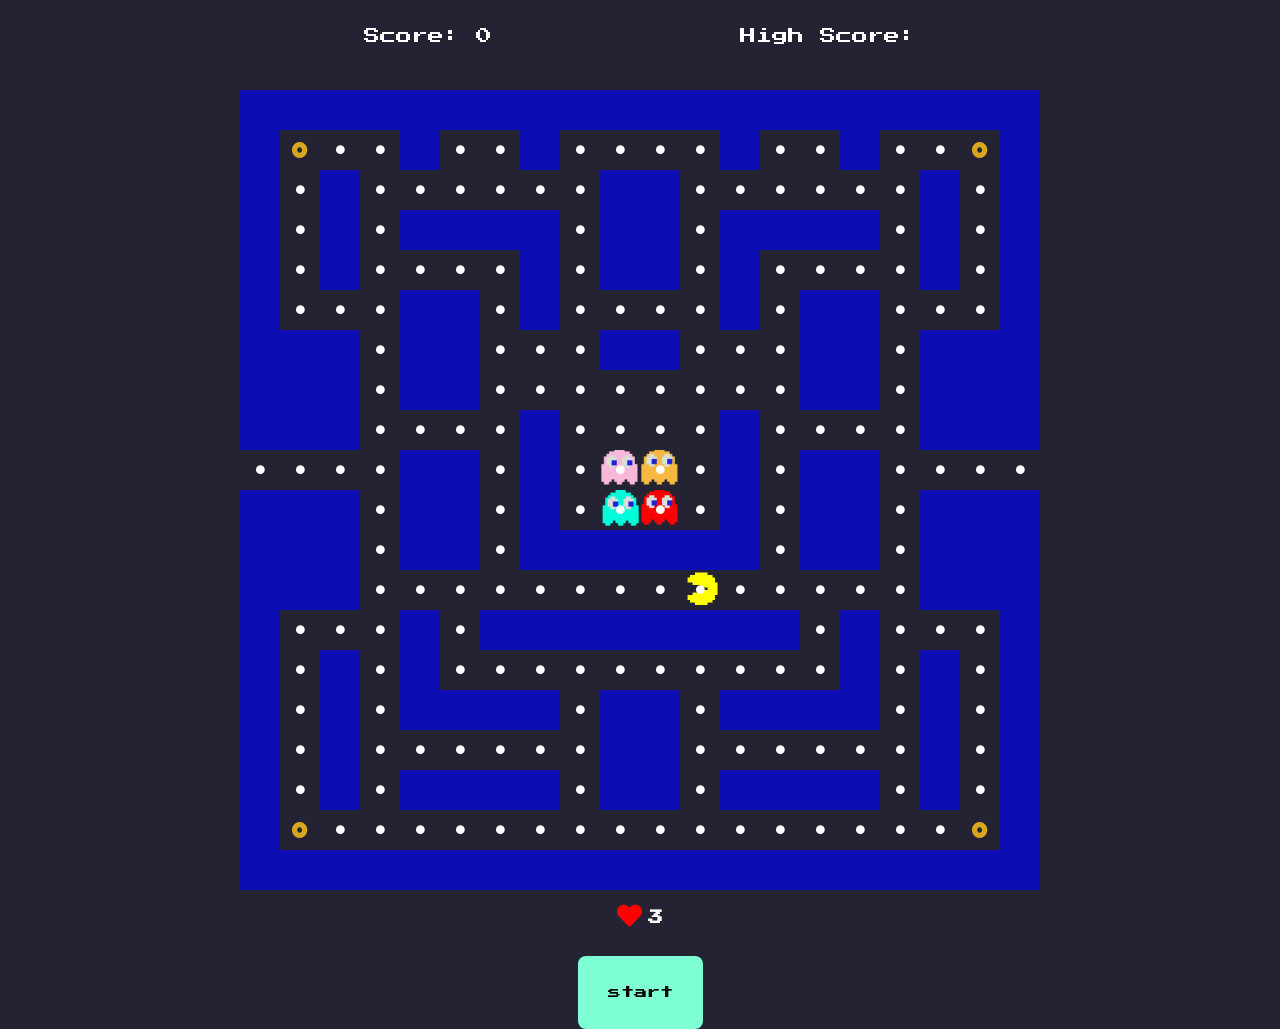
<file: index.html>
<!DOCTYPE html>
<html lang="en">
<head>
  <meta charset="UTF-8">
  <meta http-equiv="X-UA-Compatible" content="IE=edge">
  <meta name="viewport" content="width=device-width, initial-scale=1.0">
  <link rel="stylesheet" href="https://use.fontawesome.com/releases/v5.15.3/css/all.css" integrity="sha384-SZXxX4whJ79/gErwcOYf+zWLeJdY/qpuqC4cAa9rOGUstPomtqpuNWT9wdPEn2fk" crossorigin="anonymous">
  <link rel="stylesheet" href="styles/main.css">
  <script src="script/app.js"></script>
  <title>Pac-Man</title>
</head>
<body>
  <h1 class="header 1">Pac-Man</h1>
  <div class="nav-wrapper">
    <div class="score-wrapper">
      <p>Score: <span class="score">0</span></p>
    </div>
    <div class="hscore-wrapper">
      <p>High Score: <span class="high-score">0</span></p>
    </div>
  </div>
  <div class="grid-wrapper">
    <div class="grid"></div>
  </div>
  <div class="game-over">
    <h2 class="win-lose"></h2>
    <button class="play-again">Play Again?</button>
  </div>
  <div class="lives-wrapper">
    <i id="lives" class="fas fa-heart"> <span id="live-num">3</span></i>
  </div>
  <div class="play">
    <button id="start">start</button>
  </div>
</body>
</html>
</file>
<file: styles/main.css>
@import url('https://fonts.googleapis.com/css2?family=Press+Start+2P&display=swap');

* {
  box-sizing: border-box;
}

body {
  margin: 0;
  height: 100vh;
  display: flex;
  flex-direction: column;
  justify-content: center;
  align-items: center;
  text-align: center;
  background-color: #242333;
  color: white;
}

h1 {
  font-family: 'Press Start 2P', cursive;
  align-items: center;
  box-shadow: 1px 1px coral;
  font-size: 60px;
}

.nav-wrapper {
  display: flex;
  width: 800px;
  justify-content: space-around;
  align-items: center;
  font-family: 'Press Start 2P', cursive;
}

.grid {
  margin-top: 30px;
  align-items: center;
  display: flex;
  flex-wrap: wrap;
  justify-content: center;
  height: 800px;
  width: 800px;
}

.grid div {
  /* border: 1px solid rgb(255, 255, 255); */
  flex-grow: 1;
  height: 5%;
  width: 5%;
}

.cell {
  display: flex;
  align-items: center;
  justify-content: center;
}

#points {
  font-size: 9px;
  animation: blinker 2s linear infinite;
}

#super-point {
  color: goldenrod;
  animation: blinker 1.5s linear infinite;
}

@keyframes blinker {
  50% {
    opacity: 40%;
  }
}

.play {
  margin-top: 20px;
}

#start {
  border: none;
  background-color: aquamarine;
  padding: 30px;
  font-family: 'Press Start 2P', cursive;
  margin-top: 5px;
  border-radius: 8px;
}

#start:hover {
  background-color: rgb(111, 222, 185);
  color: goldenrod;
}


.game-over {
  display: none;
  font-family: 'Press Start 2P', cursive;
  font-size: 30px;
  animation: fadein 1s;
}
.game-over h2 {
  font-family: 'Press Start 2P', cursive;
  font-size: 30px;
  animation: flash 1s linear infinite;
}

@keyframes flash {
  50% {
    color: goldenrod;
  }
}

@keyframes fadein {
  from { opacity: 0; }
  to   { opacity: 1; }
}

.play-again {
  border: none;
  background-color: aquamarine;
  padding: 30px;
  font-family: 'Press Start 2P', cursive;
  margin-top: 20px;
  border-radius: 8px;
}

.play-again:hover {
  background-color: rgb(94, 189, 157);
}


.lives-wrapper {
  display: flex;
  justify-content: left;
  margin-top: 10px;
}

#lives {
  justify-content: left;
  color: red;
  padding: 3px;
  font-size: 25px;
}

#live-num {
  color: white;
  font-family: 'Press Start 2P', cursive;
  font-size: 15px;
}

.pacman-left {
  /* transition: 0.7s; */
  background-image: url('../img/placeholder/Pacman-left.gif');
  background-size: contain;
  background-repeat: no-repeat;
  align-items: center;
  justify-content: center;
  /* background-color: yellow; */
}

.pacman-right {
  /* transition: 0.7s; */
  background-image: url('../img/placeholder/Pacman-right.gif');
  background-size: contain;
  background-repeat: no-repeat;
  align-items: center;
  justify-content: center;
}
.pacman-up {
  /* transition: 0.7s; */
  background-image: url('../img/placeholder/Pacman-up.gif');
  background-size: contain;
  background-repeat: no-repeat;
  align-items: center;
  justify-content: center;
}
.pacman-down {
  /* transition: 0.7s; */
  background-image: url('../img/placeholder/Pacman-down.gif');
  background-size: contain;
  background-repeat: no-repeat;
  align-items: center;
  justify-content: center;
}

/* .pacman-left::before {
  transition: all 0.75s;
  transition-delay: 3ms;
}
.pacman-right::before {
  transition: all 0.75s;
  transition-delay: 3ms;
}
.pacman-up::before {
  transition: all 0.75s;
  transition-delay: 3ms;
}
.pacman-down::before {
  transition: all 0.75s;
  transition-delay: 3ms;
} */

.ghost1 {
  /* background-color: red; */
  background-image: url('../img/placeholder/Ghost/blueGhost.gif');
  background-size: contain;
  background-repeat: no-repeat;
  align-items: center;
  justify-content: center;
}
.ghost2 {
  /* background-color: orange; */
  background-image: url('../img/placeholder/Ghost/redGhost.gif');
  background-size: contain;
  background-repeat: no-repeat;
  align-items: center;
  justify-content: center;
}
.ghost3 {
  /* background-color: yellow; */
  background-image: url('../img/placeholder/Ghost/pinkGhost.gif');
  background-size: contain;
  background-repeat: no-repeat;
  align-items: center;
  justify-content: center;
}
.ghost4 {
  /* background-color: green; */
  background-image: url('../img/placeholder/Ghost/orangeGhost.gif');
  background-size: contain;
  background-repeat: no-repeat;
  align-items: center;
  justify-content: center;
}

.block {
  background-color: rgba(0, 0, 255, 0.63);
}
</file>
